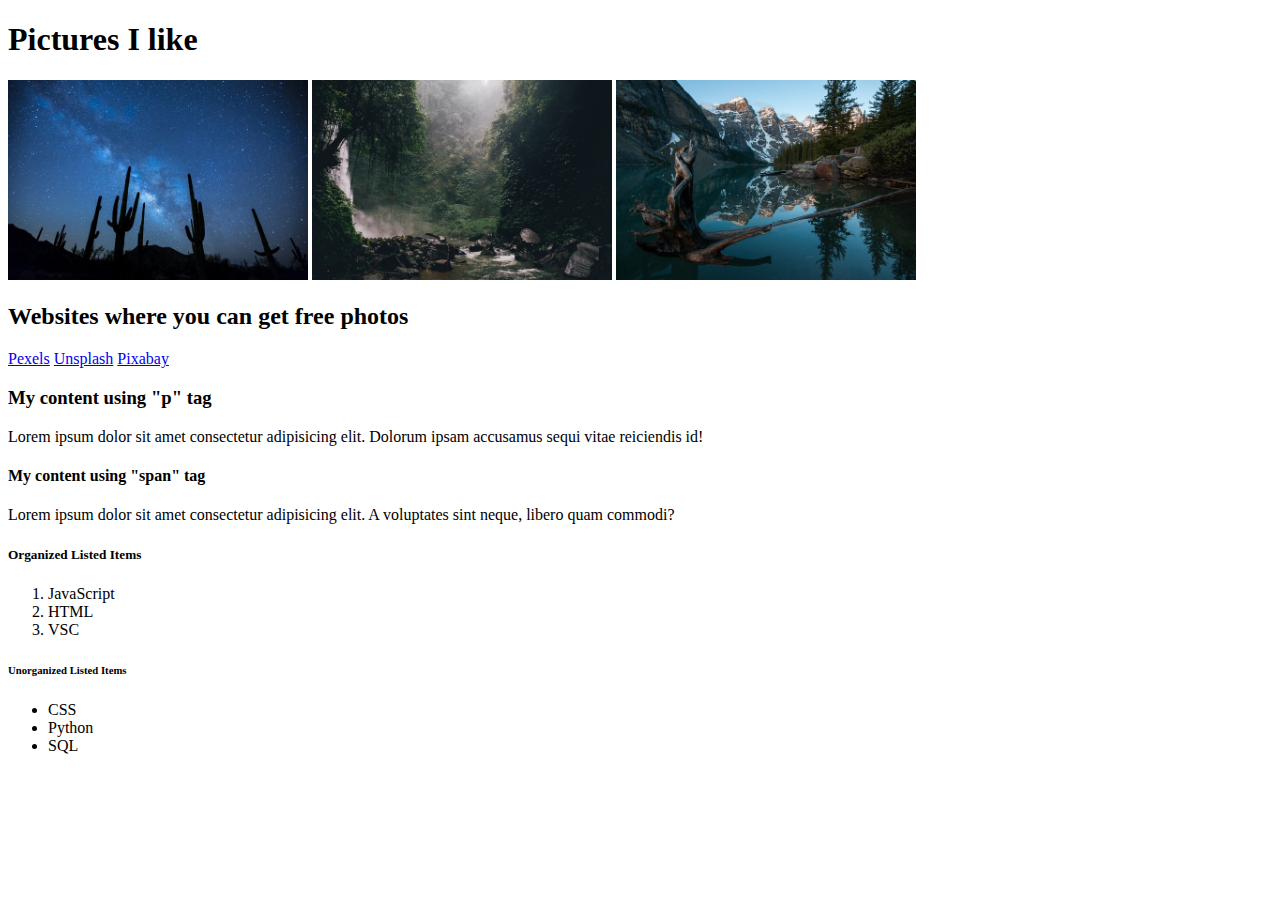
<file: week2/intro.html>
<!DOCTYPE html>
<html lang="en-us">
<head>
    <meta charset="UTF-8">
    <meta http-equiv="X-UA-Compatible" content="IE=edge">
    <meta name="viewport" content="width=device-width, initial-scale=1.0">
    <title>Introduction to HTML 5</title>
</head>
<body>
    <!--Add 6 division elements to the body using the <div> tag.-->
    <!--Add a different size heading to each div using h1-h6 and give it content.-->
    <!--Using the <img> tag, add 3 images to the first div.-->
    <div>  <!--block-->
        <h1>Pictures I like</h1>
        <!--block-->
        <img src="pexels-pixabay-34107.jpg" width="300px" alt="Desert night sky">
        <!--inline-->
        <img src="pexels-alesia-kozik-6004828.jpg" width="300px" alt="Forest waterfall">
        <!--inline-->
        <img src="pexels-ezra-comeau-2387418.jpg" width="300px" alt="Mountain Landscape">
        <!--inline-->
    </div>
    <!--Using the <a> tag, add 3 hyperlinks to div 2 that link to external websites.-->
    <div>  <!--block-->
        <h2>Websites where you can get free photos</h2>
        <!--block-->
        <a href="https://www.pexels.com/">Pexels</a>
        <!--inline-->
        <a href="https://unsplash.com/">Unsplash</a>
        <!--inline-->
        <a href="https://pixabay.com/">Pixabay</a>
        <!--inline-->
    </div>
    <!--Use the <p> tag to add content to div 3.-->
    <div> <!--block--> 
        <h3>My content using "p" tag</h3>
        <!--block-->
        <p>Lorem ipsum dolor sit amet consectetur adipisicing elit. Dolorum ipsam accusamus sequi vitae reiciendis id!</p>
        <!--block-->
    </div>
    <!--Use the <span> tag to add content to div 4-->
    <div>  <!--block-->
        <h4>My content using "span" tag</h4>
        <!--block-->
        <span>Lorem ipsum dolor sit amet consectetur adipisicing elit. A voluptates sint neque, libero quam commodi?</span>
        <!--inline-->
    </div>
    <!--Add an organized list with 3 items to div 5.-->
    <div>  <!--block-->
        <h5>Organized Listed Items</h5>
        <!--block-->
        <ol>
            <li>JavaScript</li>
            <!--block-->
            <li>HTML</li>
            <!--block-->
            <li>VSC</li>
            <!--block-->
        </ol>
    </div>
    <!--Add an unorganized list with 3 items to div 6.-->
    <div>  <!--block-->
        <h6>Unorganized Listed Items</h6>
        <!--block-->
        <ul>
            <li>CSS</li>
            <!--block-->
            <li>Python</li>
            <!--block-->
            <li>SQL</li>
            <!--block-->
        </ul>
    </div>
</body>
</html>
</file>
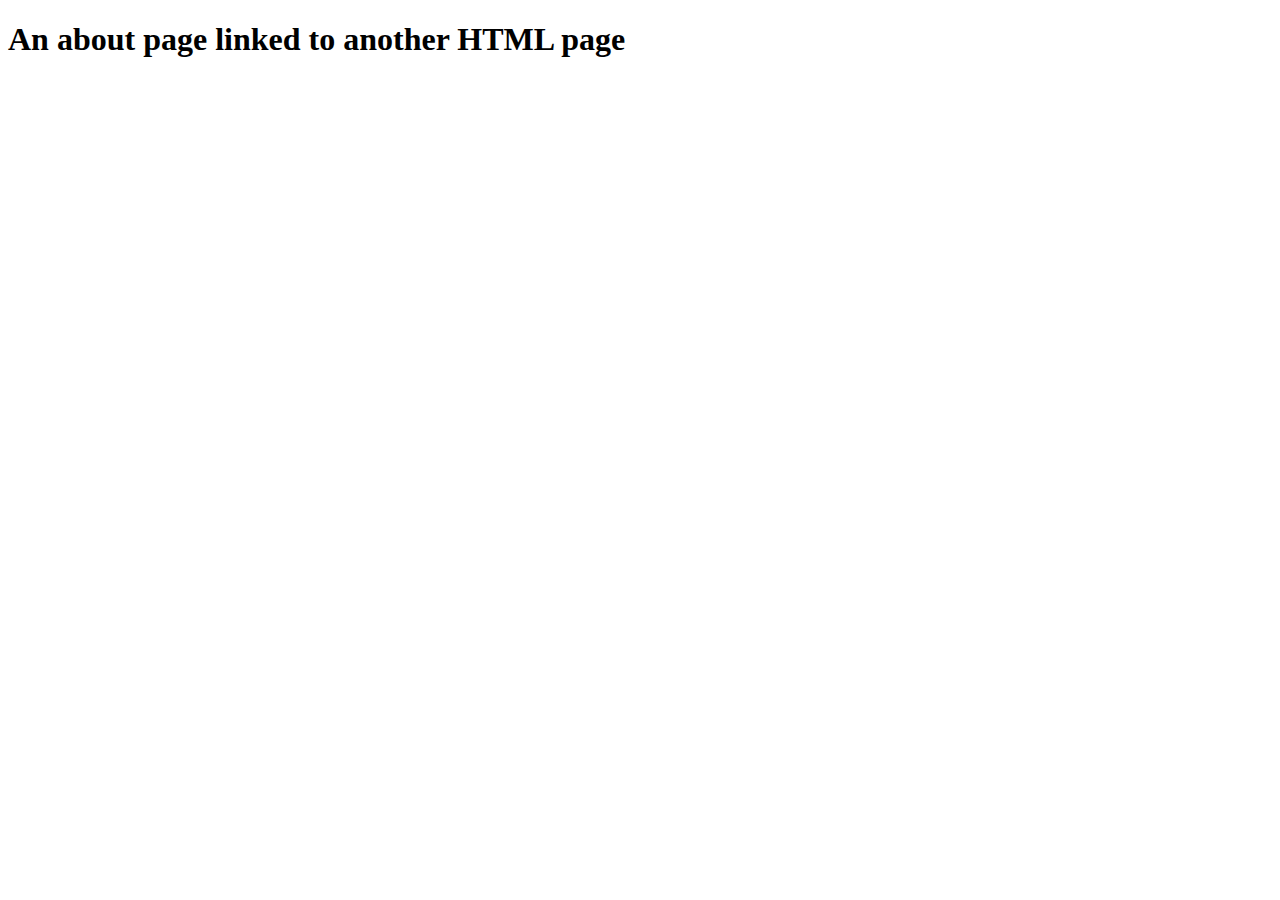
<file: week3/about.html>
<!DOCTYPE html>
<html lang="en">
<head>
    <meta charset="UTF-8">
    <meta http-equiv="X-UA-Compatible" content="IE=edge">
    <meta name="viewport" content="width=device-width, initial-scale=1.0">
    <title>About page</title>
</head>
<body>
    <h1>An about page linked to another HTML page</h1>    
</body>
</html>
</file>
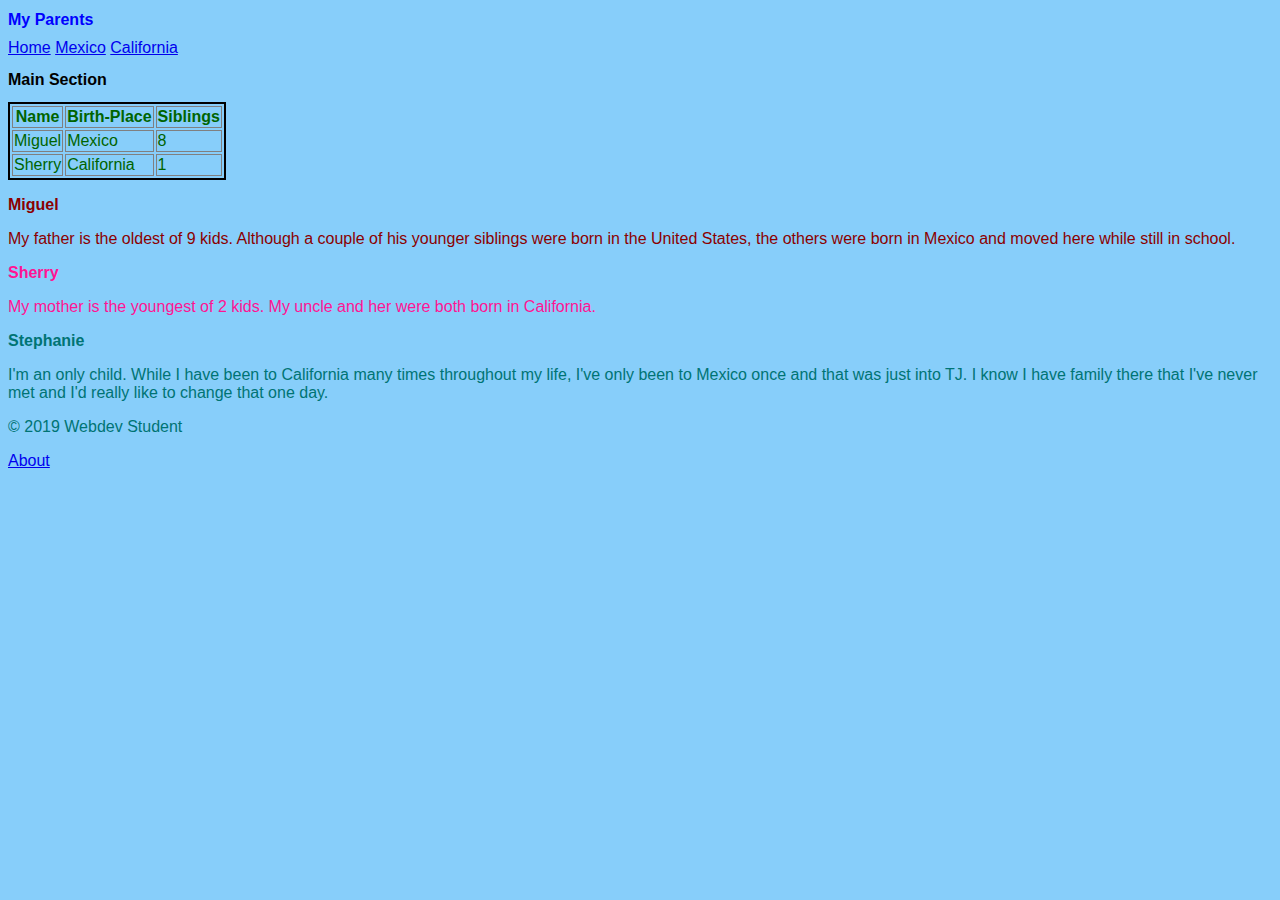
<file: week3/Wk3PPindex.html>
<!DOCTYPE html>

<head>
    <title>HTML5 Semantics</title>
    <link rel="stylesheet" href="Wk3PP.css">
</head>

<body>
    <header>
        <h1>My Parents</h1>
    </header>
    <nav>
        <a href="http://127.0.0.1:3000/FSW100/week3/Wk3PPindex.html">Home</a>
        <a href="https://www.visitmexico.com/en/">Mexico</a>
        <a href="https://www.visitcalifornia.com/">California</a>
    </nav>
    <main>
        <h2>Main Section</h2>
        <table>
            <thead>
                <th>Name</th>
                <th>Birth-Place</th>
                <th>Siblings</th>
            </thead>
            <tbody>
                <tr>
                    <td>Miguel</td>
                    <td>Mexico</td>
                    <td>8</td>
                </tr>
                <tr>
                    <td>Sherry</td>
                    <td>California</td>
                    <td>1</td>
                </tr>
            </tbody>
        </table>
        <article>
            <h3>Miguel</h3>
            <p>My father is the oldest of 9 kids. Although a couple of his younger siblings were born in the United States, the others were born 
                in Mexico and moved here while still in school.</p>
        </article>
        <aside>
            <h3>Sherry</h3>
            <p>My mother is the youngest of 2 kids. My uncle and her were both born in California.</p>
        </aside>
    </main>
    <footer>
        <h3>Stephanie</h3>
        <p>I'm an only child. While I have been to California many times throughout my life, I've only been to Mexico once and that was just into
            TJ. I know I have family there that I've never met and I'd really like to change that one day. </p>
        <p>&copy; 2019 Webdev Student</p>
    </footer>
    <a href="./about.html">About</a>
</body>

</html>
</file>
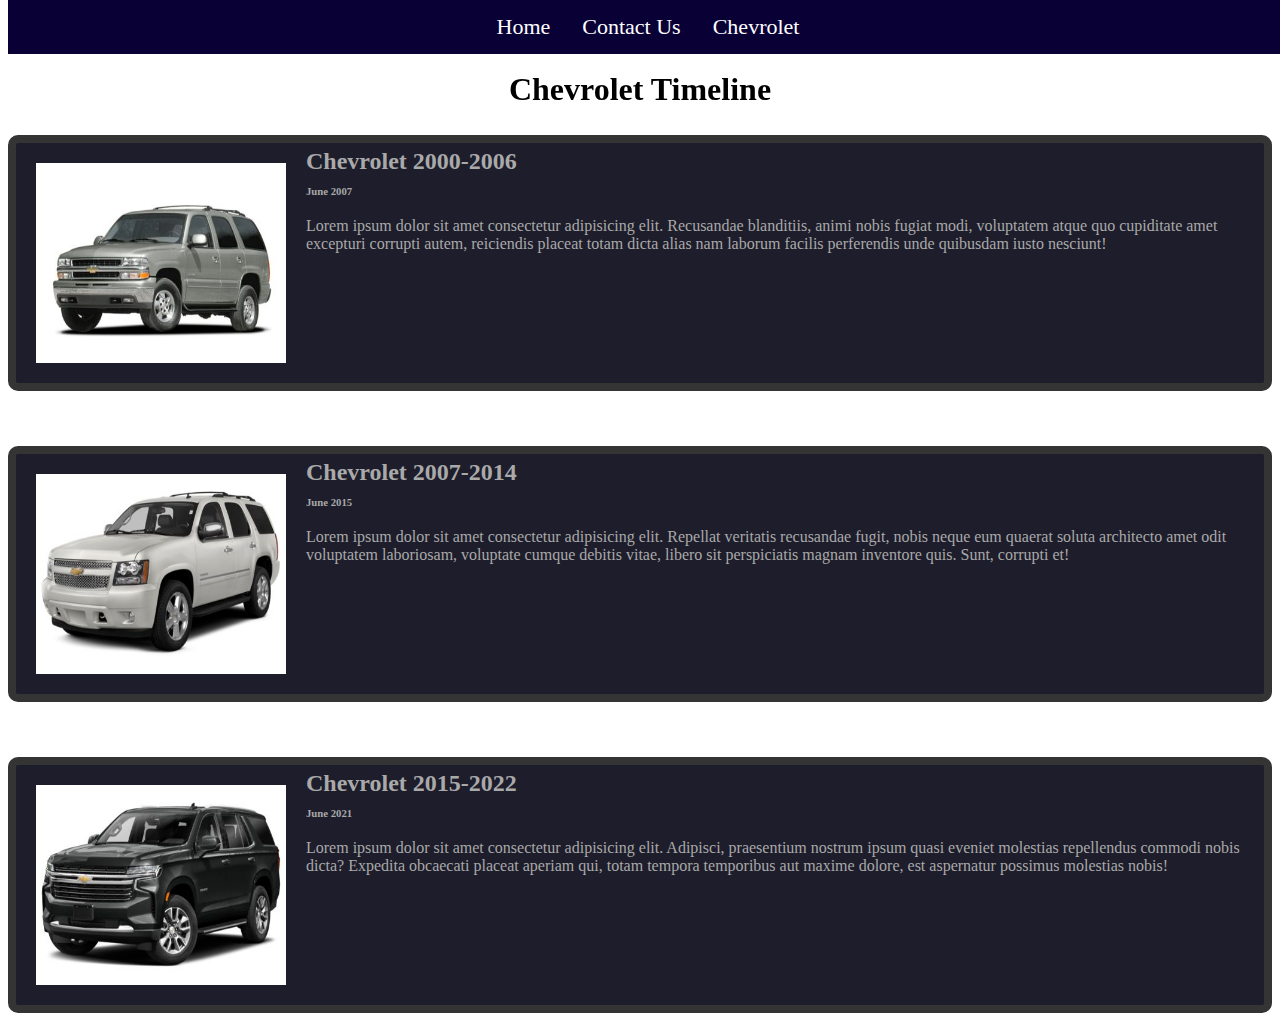
<file: week4/positioning.html>
<!DOCTYPE html>
<html lang="en-us">
<head>
    <meta charset="UTF-8">
    <meta http-equiv="X-UA-Compatible" content="IE=edge">
    <meta name="viewport" content="width=device-width, initial-scale=1.0">
    <title>More on CSS-Blog Post Positioning</title>
    <link rel="stylesheet" href="./positioning.css">
</head>
<body>
    
    <nav class="nav">
        <ul>
            <li><a href="home">Home</a></li>
            <li><a href="contactUs">Contact Us</a></li>
            <li><a href="chevrolet">Chevrolet</a></li>
        </ul>
    </nav>
    <main>
          <h1 class="mainHeader">Chevrolet Timeline</h1>
        
        <article>
            <div class="article">
                <section>
                    <img src="Chevy 00-06.jpg" alt="Chevrolet 2000-2006">
                    <h2 class="blogName">Chevrolet 2000-2006</h2>
                    <h6 class="blogDate">June 2007</h6>
                    <p class="blogPost">Lorem ipsum dolor sit amet consectetur adipisicing elit. Recusandae blanditiis, animi nobis fugiat modi, voluptatem atque quo cupiditate amet excepturi corrupti autem, reiciendis placeat totam dicta alias nam laborum facilis perferendis unde quibusdam iusto nesciunt!</p>
                </section>
            </div>

            <div class="article">
                <section>
                    <img src="Chevy 07-14.jpg" alt="Chevrolet 2007-2014">
                    <h2 class="blogName">Chevrolet 2007-2014</h2>
                    <h6 class="blogDate">June 2015</h6>
                    <p class="blogPost">Lorem ipsum dolor sit amet consectetur adipisicing elit. Repellat veritatis recusandae fugit, nobis neque eum quaerat soluta architecto amet odit voluptatem laboriosam, voluptate cumque debitis vitae, libero sit perspiciatis magnam inventore quis. Sunt, corrupti et!</p>
                </section>
            </div>

            <div class="article">
                <section>
                    <img src="Chevy 15-22.jpg" alt="Chevrolet 2015-2022">
                    <h2 class="blogName">Chevrolet 2015-2022</h2>
                    <h6 class="blogDate">June 2021</h6>
                    <p class="blogPost">Lorem ipsum dolor sit amet consectetur adipisicing elit. Adipisci, praesentium nostrum ipsum quasi eveniet molestias repellendus commodi nobis dicta? Expedita obcaecati placeat aperiam qui, totam tempora temporibus aut maxime dolore, est aspernatur possimus molestias nobis!</p>
                </section>
            </div>
        </article>
    </main>    
</body>
</html>
</file>
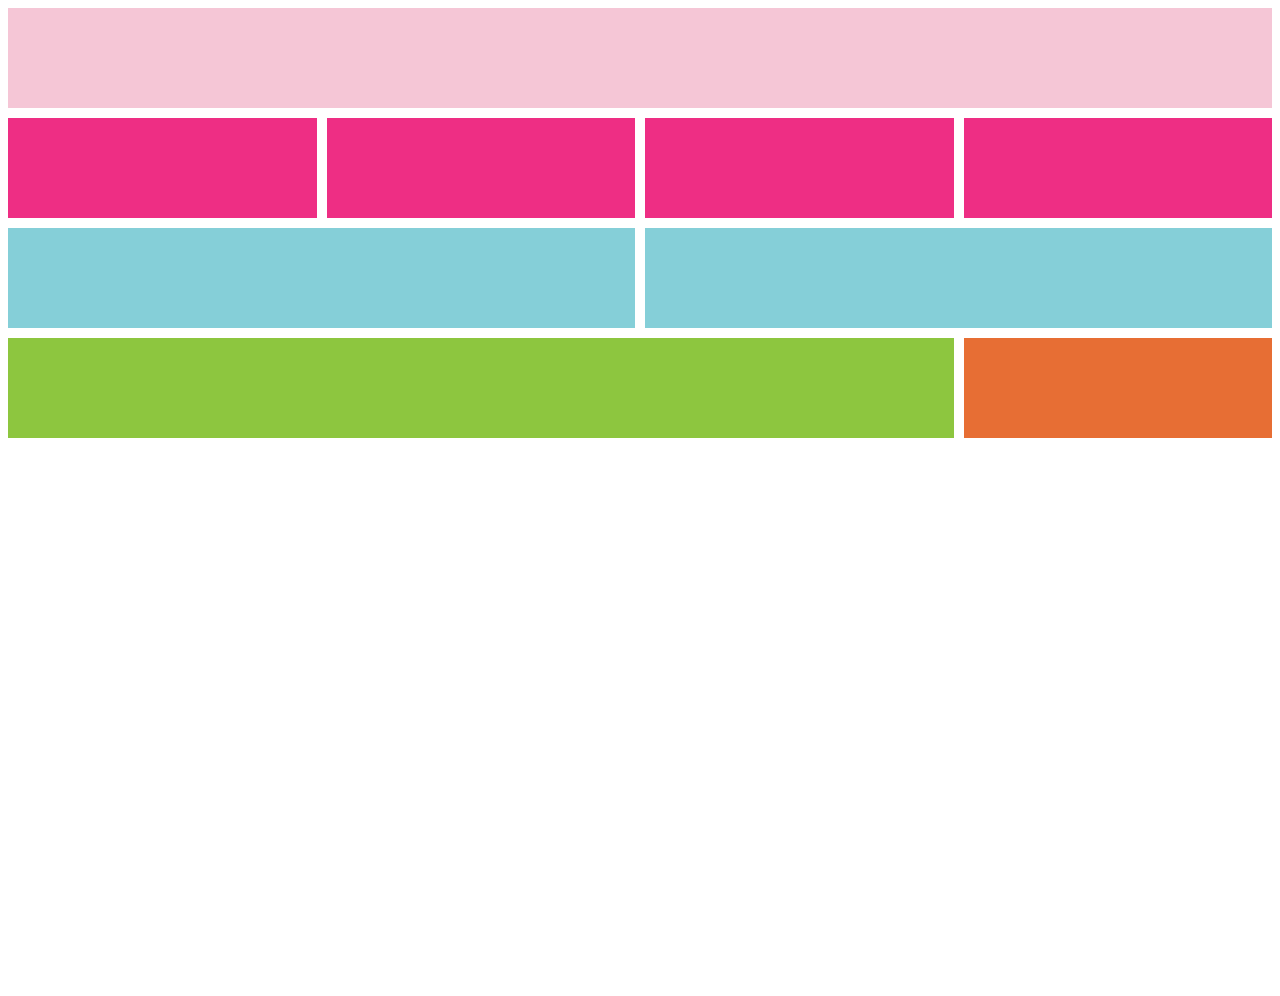
<file: week5/responsive1/responsive1.html>
<!DOCTYPE html>
<html lang="en-us">
<head>
    <meta charset="UTF-8">
    <meta http-equiv="X-UA-Compatible" content="IE=edge">
    <meta name="viewport" content="width=device-width, initial-scale=1.0">
    <title>Responsive Web part 1</title>
    <link rel="stylesheet" href="responsive1.css">
</head>
<body>
    <div class="wrapper">
        <div id="box1"></div>
        <div class="section1"></div>
        <div class="section2"></div>
        <div class="section3"></div>
        <div class="section4"></div>
        <div class="section5"></div>
        <div class="section6"></div>
        <div id="box2"></div>
        <div id="box3"></div>
    </div>    
</body>
</html>
</file>
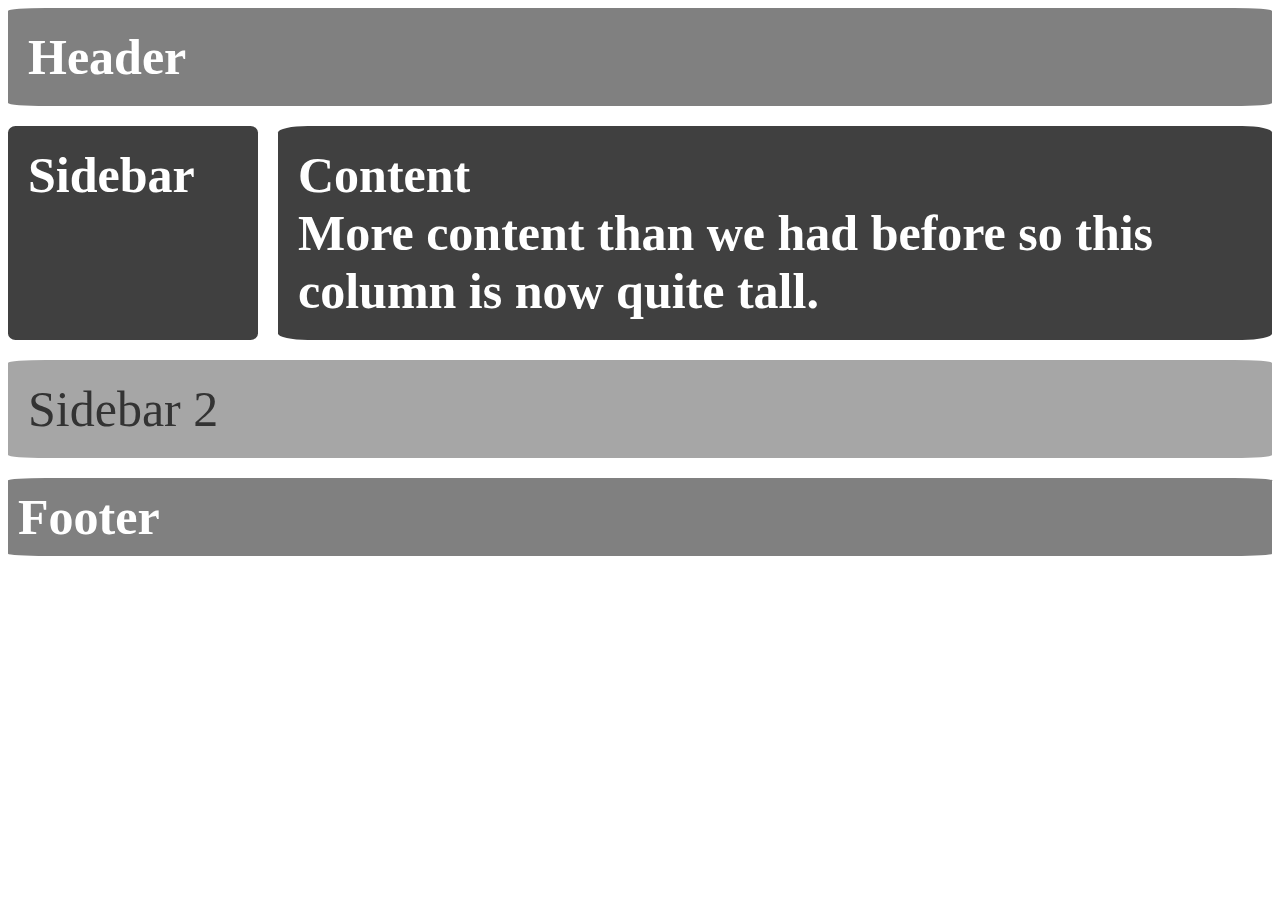
<file: week5/responsive2/queries.html>
<!DOCTYPE html>
<html lang="en-us">
<head>
    <meta charset="UTF-8">
    <meta name="viewport" content="width=device-width, initial-scale=1.0">
    <title>Responsive Website Queries</title>
    <link rel="stylesheet" type="text/css" href="styles2.css">
</head>
<body>
    <div id="container">
        <header id="header">Header</header>
        <div id="sidebar">Sidebar</div>
        <div id="content">Content<br> More content than we had before so this column is now quite tall. </div>
        <div id="sidebar-2">Sidebar 2</div>
        <footer id="footer">Footer</footer>
    </div>
</body>
</html>
</file>
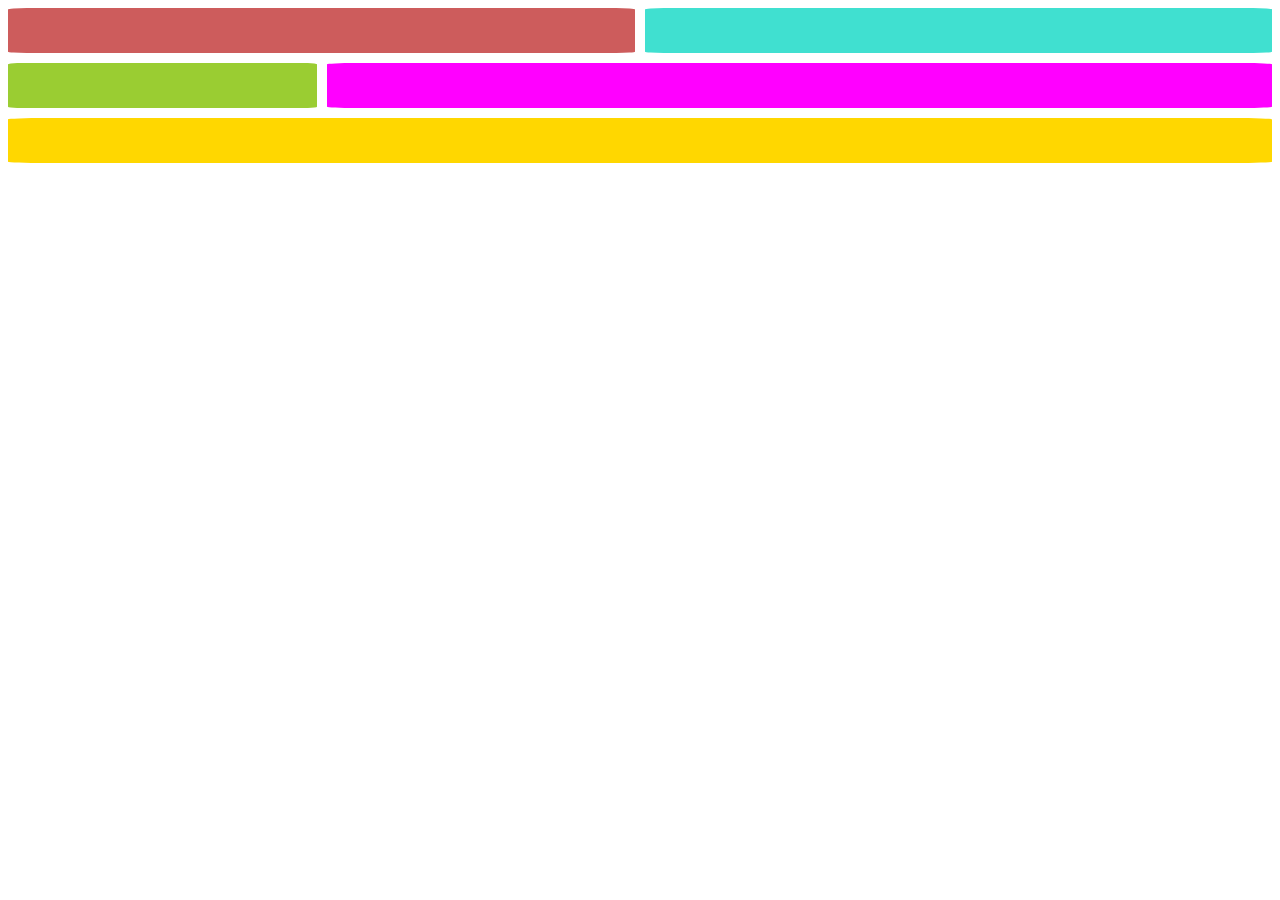
<file: week5/responsive2/responsive2.html>
<!DOCTYPE html>
<html lang="en-us">
<head>
    <meta charset="UTF-8">
    <meta http-equiv="X-UA-Compatible" content="IE=edge">
    <meta name="viewport" content="width=device-width, initial-scale=1.0">
    <title>Responsive Web part 2</title>
    <link rel="stylesheet" type="text/css" href="responsive2.css">
</head>
<body>
    <div class="container">
        <div id="header"></div>
        <div id="navbar"></div>
        <div id="section1"></div>
        <div id="section2"></div>
        <div id="section3"></div>
        <div id="footer"></div>
    </div>    
</body>
</html>
</file>
<file: week4/positioning.css>
/* Create a website that contains the following:
A fixed horizontal navbar (meaning it is always on the top of the page, even if you scroll down).
A blog-style feed, where each blog post is in the center of the page, and as you scroll down the page, 
 it shows older blog posts. (Note: The blog posts' content can just be hard-coded, meaning it'll all just 
 be on a single page and you can just put filler text (lorem ipsum)).
Each blog post should have a title of some kind.
Each blog post should have the date it was "published".
Each blog post should have a photo of some kind near the top of the text, and the text should wrap around 
 the photo and have a reasonable margin between the photo and the wrapped text. */

.nav {
    position: fixed;
    width: 100%;
    background-color: rgb(9, 1, 54);
    top: 0;
}

.mainHeader {
    top: 50px;
    position: relative;
    text-align: center;
}

ul {
    list-style-type: none;
    display: flex;
    margin: 0;
    padding: 0;
    justify-content: center;
    font-size: 22px;
}

li a {
    display: block;
    color:white;
    text-align: center;
    padding: 14px 16px;
    text-decoration: none;
}

.article {
    display: flex;
    justify-content: center;
    padding-top: 55px;
    margin: 0 auto;
    width: 100%;
}

section {
    border: 8px solid rgb(53, 52, 52);
    border-radius: 10px;
    background-color: rgb(29, 29, 43);
    color: darkgrey;
}

img {
    height: 200px;
    width: 250px;
    margin: 20px;
    padding: 2;
    float: left;
}

.blogName {
    margin: 5px;
}

.blogDate {
    margin: 10px;
    color: darkgrey;
}

.blogPost {
    margin: 20px;
}
</file>
<file: week5/responsive1/responsive1.css>
/* Using CSS Grid and a media query, create a web page that looks like this:
Here are the colors:
#F5C6D6
#EE2E84
#85CFD8
#8DC63F
#E76E34
To practice media queries, you must make this color grid keep its regular form (look like the picture above) from large 
 screens down until 768px. Once it gets below 768px, each color must expand to the full-width of its container, so it 
 looks like this:
(This image is zoomed out so as to be able to show all the colors. Your boxes will remain the same height and space 
 apart/same size white border as above.) */

.wrapper {
    display: grid;
    grid-template-rows: repeat(9, 100px);
    grid-template-columns: 1fr;
    grid-gap: 10px;
}
#box1 {
    background-color: #F5C6D6;
}
.section1 {
    background-color: #EE2E84;
}
.section2 {
    background-color: #EE2E84;
}
.section3 {
    background-color: #EE2E84;
}
.section4 {
    background-color: #EE2E84;
}
.section5 {
    background-color: #85CFD8;
}
.section6 {
    background-color: #85CFD8;
}
#box2 {
    background-color: #8DC63F;
}
#box3 {
    background-color: #E76E34;
}

@media only screen and (min-width: 768px) {
    .wrapper {
        grid-template-columns: repeat(4, 1fr);
    }
    #box1 {
        grid-column: 1 / -1;
    }
    .section5 {
        grid-column: 1 / 3;
    }
    .section6 {
        grid-column: 3 / -1;
    }
    #box2 {
        grid-column: 1 / 4;
    }
}
</file>
<file: week5/responsive2/styles2.css>
#container {
    display: grid;
    grid-template-columns: 250px auto auto 250px;
    gap: 20px;
    height: 100%;
}
#header {
    background-color: grey;
    border-radius: 3%;
    grid-column: 1 / 5;
    font-size: 50px;
    color: white;
    font-weight: bold;
    padding: 20px;
}
#sidebar {
    background-color: #404040;
    border-radius: 3%;
    grid-column: 1 / 2;
    font-size: 50px;
    color: white;
    font-weight: bold;
    padding: 20px;
}
#content {
    background-color: #404040;
    border-radius: 3%;
    grid-column: 2/ 4;
    font-size: 50px;
    color: white;
    font-weight: bold;
    padding: 20px;
}
#sidebar-2 {
    background-color: #a6a6a6;
    border-radius: 3%;
    grid-column: 4 / 5;
    font-size: 50px;
    color: #333333;
    padding: 20px;
}
#footer {
    background-color: grey;
    border-radius: 3%;
    grid-column: 1 / 5;
    font-size: 50px;
    color: white;
    font-weight: bold;
    padding: 10px;
}

@media only screen and (max-width: 1366px) {
    #content {
        grid-column: 2 / 5;
    }
    #sidebar-2 {
        grid-column: 1 / 5;
    }
}

@media only screen and (max-width: 768px) {
    #content {
        grid-column: 1 / 5;
    }
    #sidebar {
        grid-column: 1 / 5;
    }
    #sidebar-2 {
        grid-column: 1 / 5;
    }
}
</file>
<file: week5/responsive2/responsive2.css>
/* Remake these images using CSS Grid. Feel free to use more pleasant colors.
Hint: Think ahead about the "smallest common denominator" in terms of how many columns you might want your grid to have.
Image #1: and Image #2:
To get started on this section:
Create a new html and css file, renaming them to: queries.html and styles2.css.
Link your styles2.css sheet to the queries.html file.
The next three images should use the same HTML and CSS files, and the same pieces of content, but will display different 
 on different devices:
Use CSS media queries to make your layout similar to the images below:
Phone: and Tablet: and Laptop: */

#header {
    background-color: #CD5C5C;
    grid-column: 1 / 5;
    border-radius: 3%;
}
#navbar {
    background-color: #40E0D0;
    grid-column: 1 / 3;
    grid-row: 2/4;
    border-radius: 3%;
}
#section1 {
    background-color: #9ACD32;
    grid-column: 3 / 5;
    border-radius: 3%;
}
#section2 {
    background-color: #FF00FF;
    border-radius: 3%;
}
#section3 {
    background-color: #FF00FF;
    border-radius: 3%;
}
#footer {
    background-color: #FFD700;
    display: none;
    border-radius: 3%;
}
.container {
    display: grid;
    grid-template-columns: repeat(4, minmax (20px, 1fr));
    grid-template-rows: repeat(3, 150px);
    gap: 10px;
}

@media only screen and (min-width:768px) {
    .container {
        grid-template-rows: repeat(3, 45px);
    }
    #header {
        grid-column: 1 / 3;
    }
    #navbar {
        grid-column: 3 / 5;
        grid-row: 1 / 2;
    }
    #section1 {
        grid-column: 1 / 2;
    }
    #section2 {
        grid-column: 2 / 5;
    }
    #section3 {
        display: none;
    }
    #footer {
        display: grid;
        grid-column: 1 / 5;
    }
}
</file>
<file: week3/Wk3PP.css>
/* Make the html code easier to read by using semantic tags to identify the different parts of the website. *
Give your header a name and change the text to the color blue. *
Add a table to the main section of the website, with at least 3 headers (you can name them whatever you want), 
and two rows of data (you can include whatever data you want)
Style your table to have a black border.
Add any content you want to all of your sections.
Link to another .html page. This requires you to add another .html page (e.g. about.html), and use the “a” element 
to link it. * */

* {
    background-color: lightskyblue;
    font-family: Verdana, Geneva, Tahoma, sans-serif;
    font-size: medium;
}

header{
    color: blue;
}

table {
    border: 2px solid black;
}

th, td, tr {
    border: 1px solid grey;
    color:darkgreen
}

article {
    color: darkred;
}

aside {
    color: deeppink;
}

footer {
    color: rgb(0, 116, 116);
}
</file>
